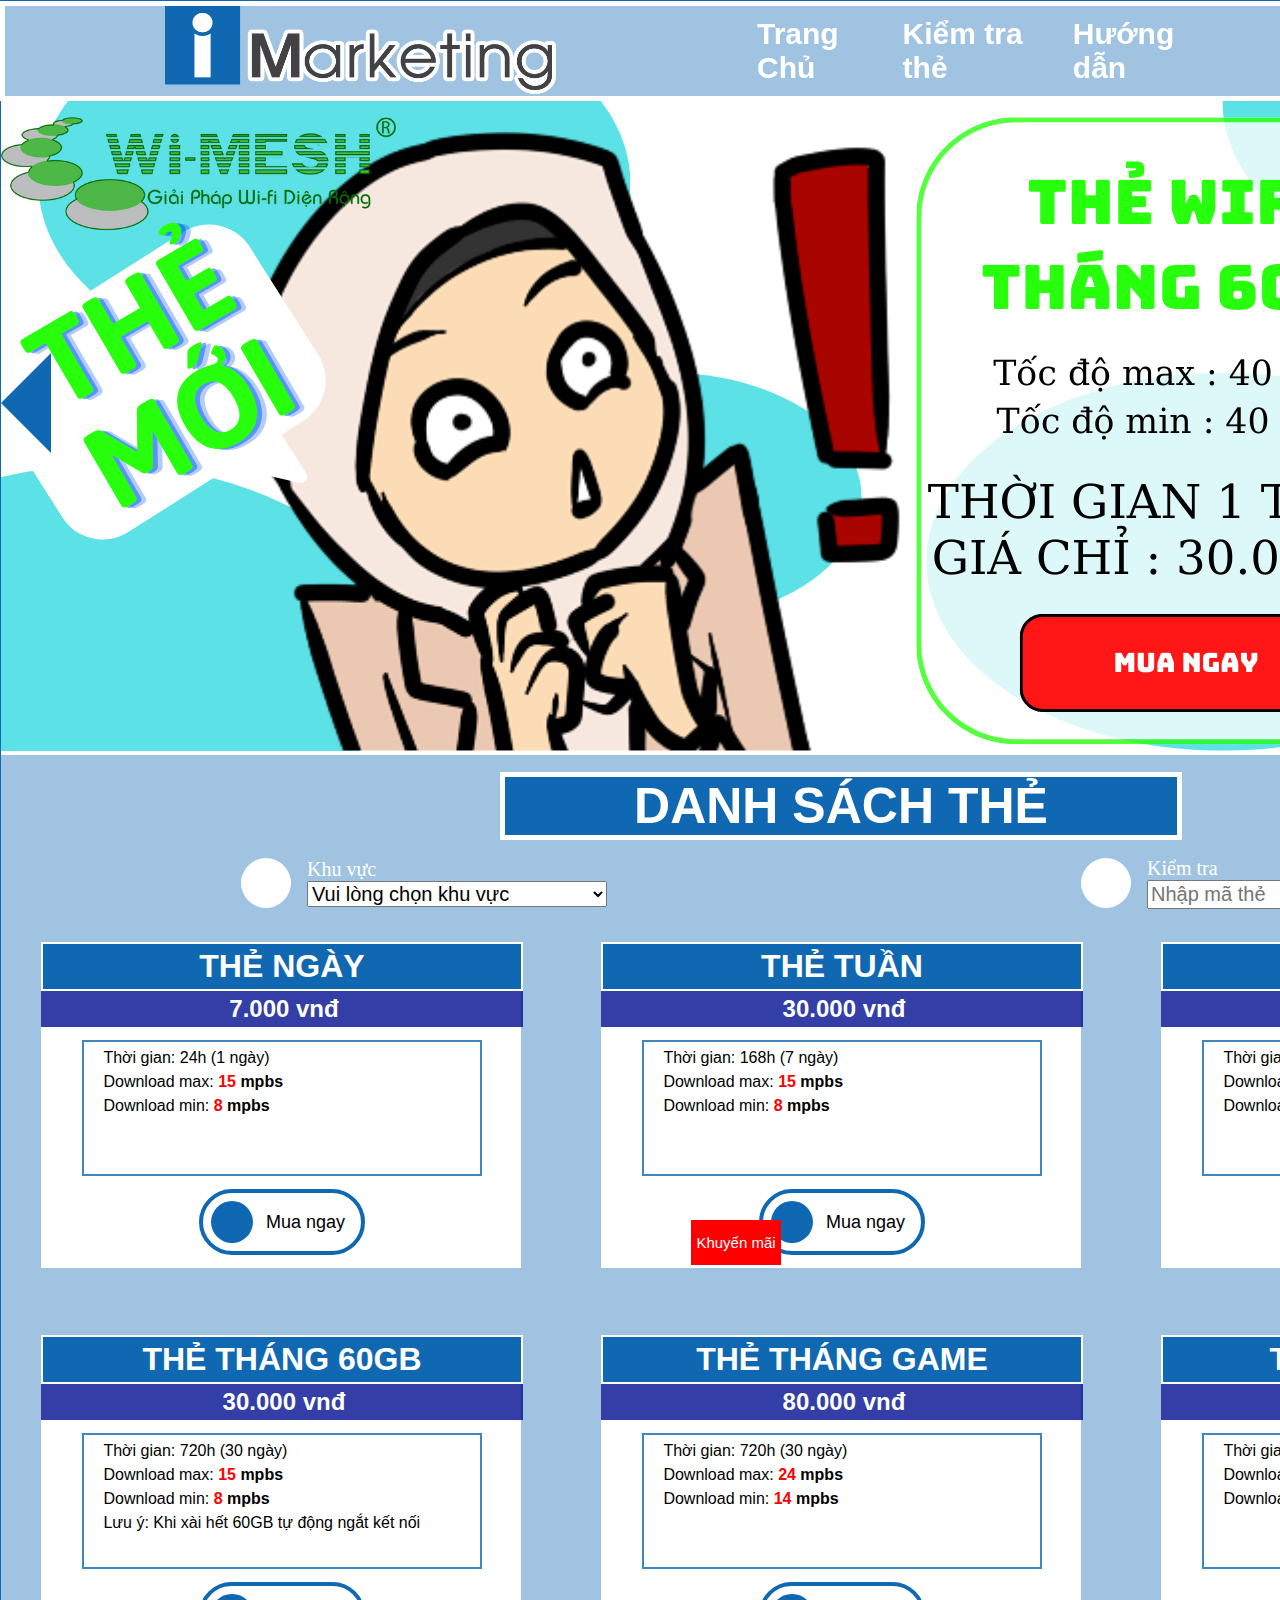
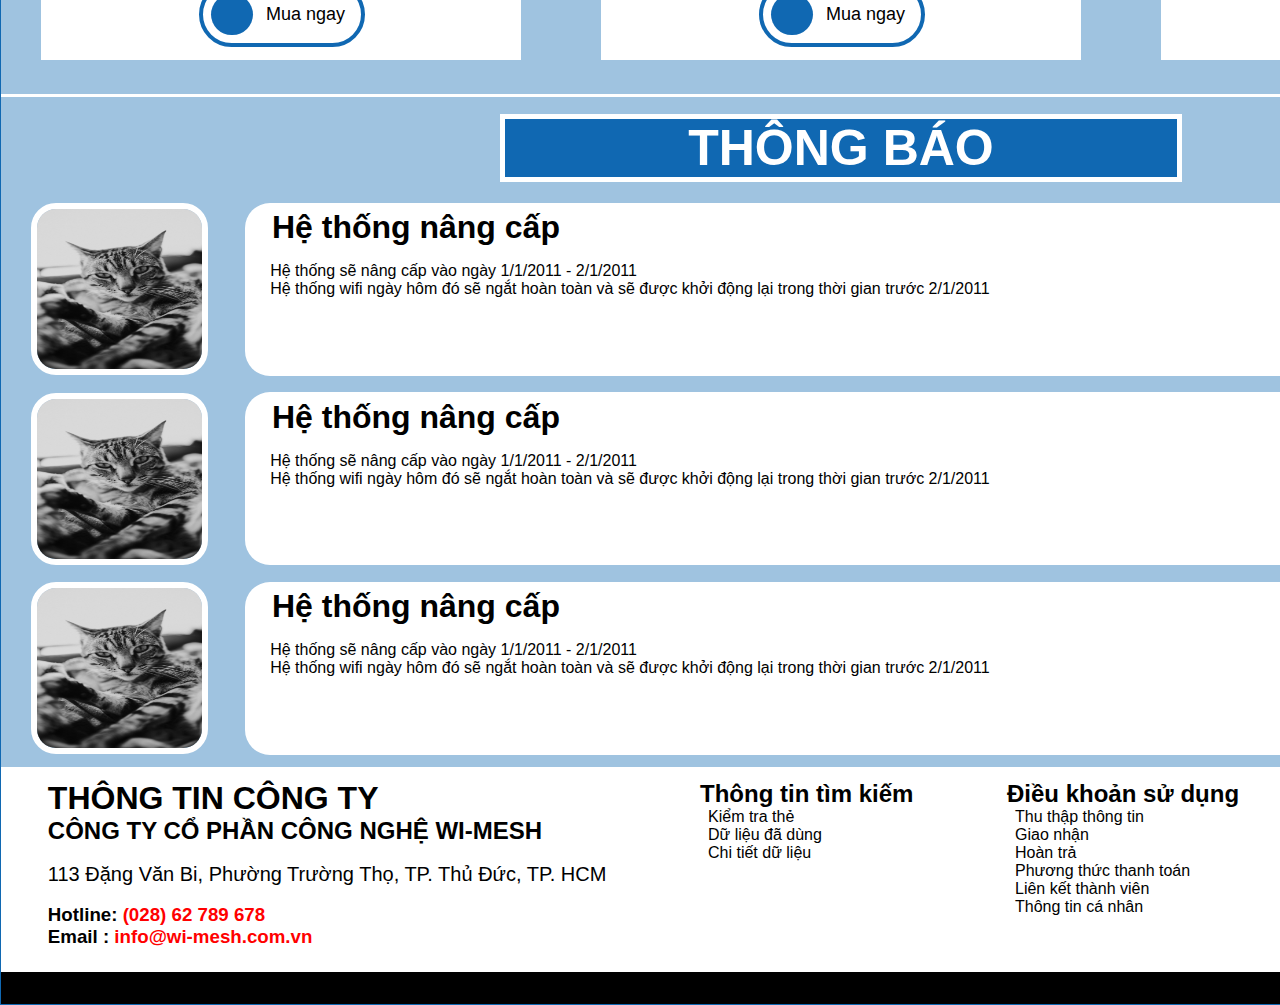
<file: index.html>
<!DOCTYPE html>
<html lang="en">
<head>
    <meta charset="UTF-8">
    <meta http-equiv="X-UA-Compatible" content="IE=edge">
    <meta name="viewport" content="width = device-width, initial-scale=1.0">
    <title>Wifi-net-digital</title>
    <link rel="stylesheet" href="https://cdnjs.cloudflare.com/ajax/libs/font-awesome/6.1.1/css/all.min.css" integrity="sha512-KfkfwYDsLkIlwQp6LFnl8zNdLGxu9YAA1QvwINks4PhcElQSvqcyVLLD9aMhXd13uQjoXtEKNosOWaZqXgel0g==" crossorigin="anonymous" referrerpolicy="no-referrer" />
    <link rel="stylesheet" href="css/style.css">
</head>
<body>
    <div class="container">
            <!-- menu -->
            <div class="menu border-5px-white">
                <img alt="logo" src="img/imark_logo (1).png" class="menu-logo">
                <div class="menu-content">
                    <ul class="inter-bold-white-30px">
                        <li>Trang Chủ</li>
                        <li>Kiểm tra thẻ</li>
                        <li>Hướng dẫn</li>
                    </ul>
                </div>
                <div class="icon-logincart">
                    <i class="fa-solid fa-circle-user fa-2x"></i>
                    <i class="fa-solid fa-cart-shopping fa-2x"></i>
                </div>  
            </div>
            <!-- end menu -->

            <!-- slide -->
            <div class="slide">
                <div class="change-slide-icon">
                    <div class="arrow-left"></div>
                    <div class="arrow-right"></div>
                </div>
                <img src="img/Banner_(2).png" alt="banner">    
            </div>
            <!-- end slide -->

            <!-- product list -->
            <div class="product-list">
                <!-- Tiêu đề danh sách thẻ -->
                <div class="product-list-title">
                    <div class="product-list-name verdana-bold-white-25px">
                        <h1>DANH SÁCH THẺ</h1>
                    </div>
                </div>
                <!-- khu vực kiểm tra -->
                <div class="khu-vuc-kiem-tra">
                    <div class="khu-vuc">
                        <div class="icon-khu-vuc">
                            <i class="fa-solid fa-location-dot fa-2x"></i>
                        </div>
                        <div class="text-khu-vuc">
                            <label for="khu-vuc" class="title-text-khu-vuc verdana-regular-normal-white-20px">Khu vực</label>
                            <select name="khu-vuc" id="khu-vuc">
                                <option value="0">Vui lòng chọn khu vực</option>
                                <option value="1">KTX khu B</option>
                                <option value="2">KTX khu N</option>
                                <option value="3">KTX khu F</option>
                                <option value="4">KTX khu D</option>
                                <option value="5">KTX khu Bc</option>
                                <option value="6">KTX khu A</option>
                            </select>
                        </div>
                    </div>
                    <div class="kiem-tra">
                        <div class="icon-kiem-tra">
                            <i class="fa-solid fa-circle-check fa-2x"></i>
                        </div>
                        <div class="text-kiem-tra">
                            <label for="ma-the" class="title-text-khu-vuc verdana-regular-normal-white-20px">Kiểm tra</label>
                            <input type="text" name="ma-the" id="" class="nhap-ma-the" placeholder="Nhập mã thẻ">
                        </div>
                    </div>
                </div>
                <!-- danh sách thẻ -->
                <div class="danh-sach-the">
                    <div class="flex-row-1">
                        <div class="the">
                            <div class="title-the">
                                <h1>THẺ NGÀY</h1>
                            </div>
                            <div class="sub-title-the">
                                <h2>7.000 vnđ</h2>
                            </div>
                            <div class="description-the">
                                <p>Thời gian: 24h (1 ngày) </p>
                                <p>Download max: <strong> <span class="warning">15</span> mpbs </strong> </p>
                                <p>Download min: <strong> <span class="warning">8</span> mpbs</strong> </p>
                            </div>
                            <div class="button-the">
                                <i class="icon fa-solid fa-cart-shopping fa"></i>
                                <p>Mua ngay</p>
                            </div>
                        </div>
                        <div class="the">
                            <div class="title-the">
                                <h1>THẺ TUẦN</h1>
                            </div>
                            <div class="sub-title-the">
                                <h2>30.000 vnđ</h2>
                            </div>
                            <div class="description-the">
                                <p>Thời gian: 168h (7 ngày) </p>
                                <p>Download max: <strong> <span class="warning">15</span> mpbs </strong> </p>
                                <p>Download min: <strong> <span class="warning">8</span> mpbs</strong> </p>
                            </div>
                            <div class="button-the">
                                <i class="icon fa-solid fa-cart-shopping fa"></i>
                                <p>Mua ngay</p>
                            </div>
                        </div>
                        <div class="the">
                            <div class="title-the">
                                <h1>THẺ THÁNG</h1>
                            </div>
                            <div class="sub-title-the">
                                <h2>60.000 vnđ</h2>
                            </div>
                            <div class="description-the">
                                <p>Thời gian: 720h (30 ngày) </p>
                                <p>Download max: <strong> <span class="warning">15</span> mpbs </strong> </p>
                                <p>Download min: <strong> <span class="warning">8</span> mpbs</strong> </p>
                            </div>
                            <div class="button-the">
                                <i class="icon fa-solid fa-cart-shopping fa"></i>
                                <p>Mua ngay</p>
                            </div>
                        </div>
                    </div>
                    <div class="flex-row-2">
                        <div class="the">
                            <div class="title-the">
                                <h1>THẺ THÁNG 60GB</h1>
                            </div>
                            <div class="sub-title-the">
                                <h2>30.000 vnđ</h2>
                            </div>
                            <div class="description-the">
                                <p>Thời gian: 720h (30 ngày) </p>
                                <p>Download max: <strong> <span class="warning">15</span> mpbs </strong> </p>
                                <p>Download min: <strong> <span class="warning">8</span> mpbs</strong> </p>
                                <p>Lưu ý: Khi xài hết 60GB tự động ngắt kết nối</p>
                            </div>
                            <div class="button-the">
                                <i class="icon fa-solid fa-cart-shopping fa"></i>
                                <p>Mua ngay</p>
                            </div>
                        </div>
                        <div class="the">
                            <div class="khuyen-mai">
                                <p>Khuyến mãi </p>
                            </div>
                            <div class="title-the">
                                <h1>THẺ THÁNG GAME</h1>
                            </div>
                            <div class="sub-title-the">
                                <h2>80.000 vnđ</h2>
                            </div>
                            <div class="description-the">
                                <p>Thời gian: 720h (30 ngày) </p>
                                <p>Download max: <strong> <span class="warning">24</span> mpbs </strong> </p>
                                <p>Download min: <strong> <span class="warning">14</span> mpbs</strong> </p>
                            </div>
                            <div class="button-the">
                                <i class="icon fa-solid fa-cart-shopping fa"></i>
                                <p>Mua ngay</p>
                            </div>
                        </div>
                        <div class="the">
                            <div class="title-the">
                                <h1>THẺ THÁNG PRO</h1>
                            </div>
                            <div class="sub-title-the">
                                <h2>110.000 vnđ</h2>
                            </div>
                            <div class="description-the">
                                <p>Thời gian: 720h (30 ngày) </p>
                                <p>Download max: <strong> <span class="warning">32</span> mpbs </strong> </p>
                                <p>Download min: <strong> <span class="warning">24</span> mpbs</strong> </p>
                            </div>
                            <div class="button-the">
                                <i class="icon fa-solid fa-cart-shopping fa"></i>
                                <p>Mua ngay</p>
                            </div>
                            </div>
                        </div>
                    </div>
                </div>
            </div>
            <!-- end productlist -->
        
            <!-- Thông báo -->
            <div class="report-list">
                <div class="report-list-title verdana-bold-white-25px">
                    <h1>THÔNG BÁO</h1>
                </div>
                <div class="row">
                    <img class="img-report-list" src="img/pexels-joão-jesus-4198220.jpg" alt="img-report-list"/>
                    <div class="description-report-list">
                        <div class="row">
                            <h1>Hệ thống nâng cấp</h1>
                            <p>20/06/2022</p>
                        </div>
                        <p>Hệ thống sẽ nâng cấp vào ngày 1/1/2011 - 2/1/2011</p>
                        <p>Hệ thống wifi ngày hôm đó sẽ ngắt hoàn toàn và sẽ được khởi động lại trong thời gian trước 2/1/2011</p>
                        <h4>Đọc thêm....</h4>
                    </div>
                </div>
                <div class="row">
                    <img class="img-report-list" src="img/pexels-joão-jesus-4198220.jpg" alt="img-report-list"/>
                    <div class="description-report-list">
                        <div class="row">
                            <h1>Hệ thống nâng cấp</h1>
                            <p>20/06/2022</p>
                        </div>
                        <p>Hệ thống sẽ nâng cấp vào ngày 1/1/2011 - 2/1/2011</p>
                        <p>Hệ thống wifi ngày hôm đó sẽ ngắt hoàn toàn và sẽ được khởi động lại trong thời gian trước 2/1/2011</p>
                        <h4>Đọc thêm....</h4>
                    </div>
                </div>
                <div class="row">
                    <img class="img-report-list" src="img/pexels-joão-jesus-4198220.jpg" alt="img-report-list"/>
                    <div class="description-report-list">
                        <div class="row">
                            <h1>Hệ thống nâng cấp</h1>
                            <p>20/06/2022</p>
                        </div>
                        <p>Hệ thống sẽ nâng cấp vào ngày 1/1/2011 - 2/1/2011</p>
                        <p>Hệ thống wifi ngày hôm đó sẽ ngắt hoàn toàn và sẽ được khởi động lại trong thời gian trước 2/1/2011</p>
                        <h4>Đọc thêm....</h4>
                    </div>
                </div>
            </div>
            <!-- end thông báo -->

            <!-- footer -->
            <div class="footer">
                <div class="info-cong-ty">
                    <h1>THÔNG TIN CÔNG TY</h1>
                    <h2>CÔNG TY CỔ PHẦN CÔNG NGHỆ WI-MESH</h2>
                    <br>
                    <p>113 Đặng Văn Bi, Phường Trường Thọ, TP. Thủ Đức, TP. HCM</p>
                    <br>
                    <h3>Hotline: <strong class="warning">(028) 62 789 678</strong></h3>
                    <h3>Email : <strong class="warning" >info@wi-mesh.com.vn</strong></h3>
                </div>
                <div class="info">
                    <h2>Thông tin tìm kiếm</h2>
                    <ul> 
                        <li> <i class="fa-solid fa-right-to-bracket"></i> Kiểm tra thẻ</li>
                        <li> <i class="fa-solid fa-right-to-bracket"></i> Dữ liệu đã dùng</li>
                        <li> <i class="fa-solid fa-right-to-bracket"></i> Chi tiết dữ liệu</li>
                    </ul>
                </div>
                <div class="info">
                    <h2>Điều khoản sử dụng</h2>
                    <ul> 
                        <li> <i class="fa-solid fa-right-to-bracket"></i> Thu thập thông tin</li>
                        <li> <i class="fa-solid fa-right-to-bracket"></i> Giao nhận</li>
                        <li> <i class="fa-solid fa-right-to-bracket"></i> Hoàn trả</li>
                        <li> <i class="fa-solid fa-right-to-bracket"></i> Phương thức thanh toán</li>
                        <li> <i class="fa-solid fa-right-to-bracket"></i> Liên kết thành viên</li>
                        <li> <i class="fa-solid fa-right-to-bracket"></i> Thông tin cá nhân</li>
                    </ul>
                </div>
                <div class="info">
                    <div>
                        <h2>Phương thức thanh toán</h2>
                        <div>
                            <img class="icon-info" src="img/footer-logo/viettelpay.jpg" alt="viettelpay"/>
                            <img class="icon-info" src="img/footer-logo/MoMo_Logo.png" alt="momo"/>
                            <img class="icon-info" src="img/footer-logo/2560px-Mastercard_logo.svg.png" alt="mastercard"/>
                            <img class="icon-info" src="img/footer-logo/Lợi-ích-từ-việc-sử-dụng-visa-card.png" alt="visa"/>
                        </div>
                    <div>
                        <h2>Chứng nhận bởi</h2>
                        <div>
                            <img class="icon-info-cn" src="img/footer-logo/logoCCDV.png" alt="bộ công thương chứng nhận"/>
                        </div>
                    </div>
                </div>
                
            </div>
            <!-- end footer -->
             
        </div>
        <div class="stick-black"></div> 
    <script>

    </script>
</body>

</html>
</file>
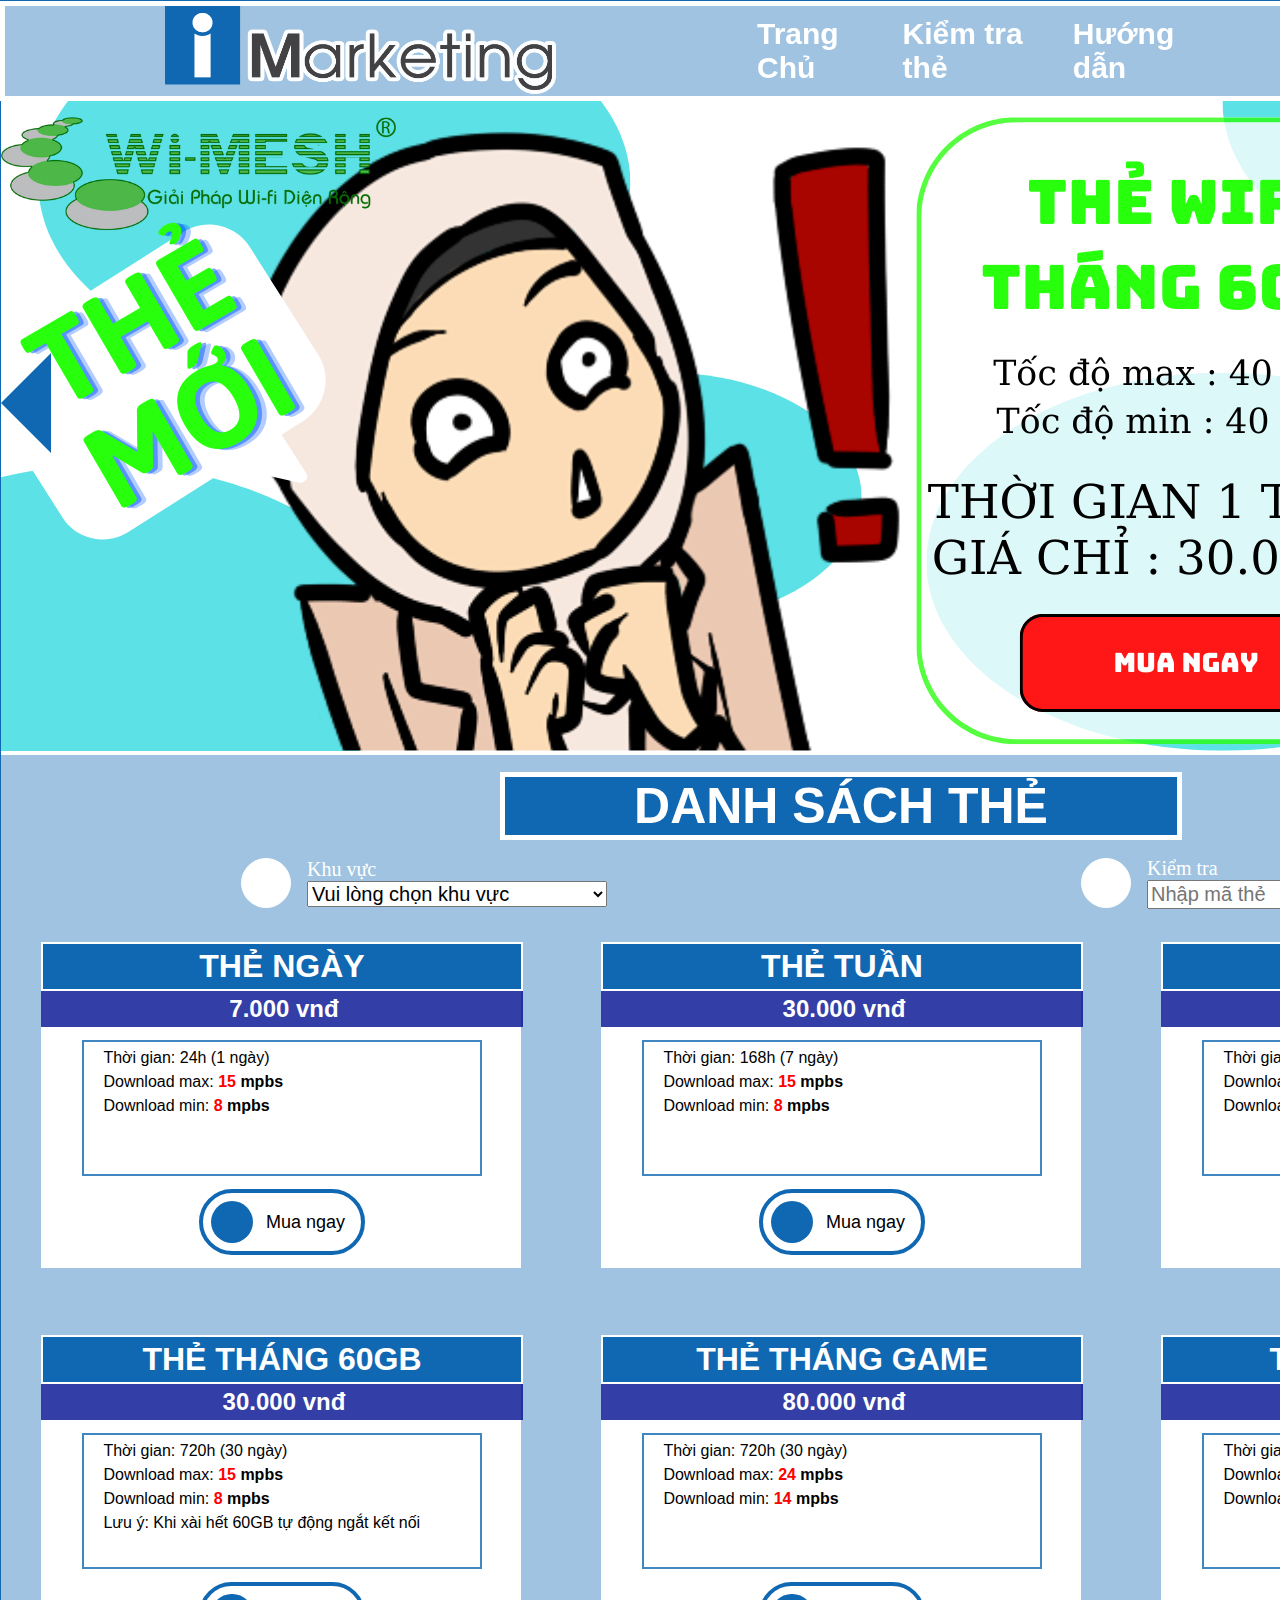
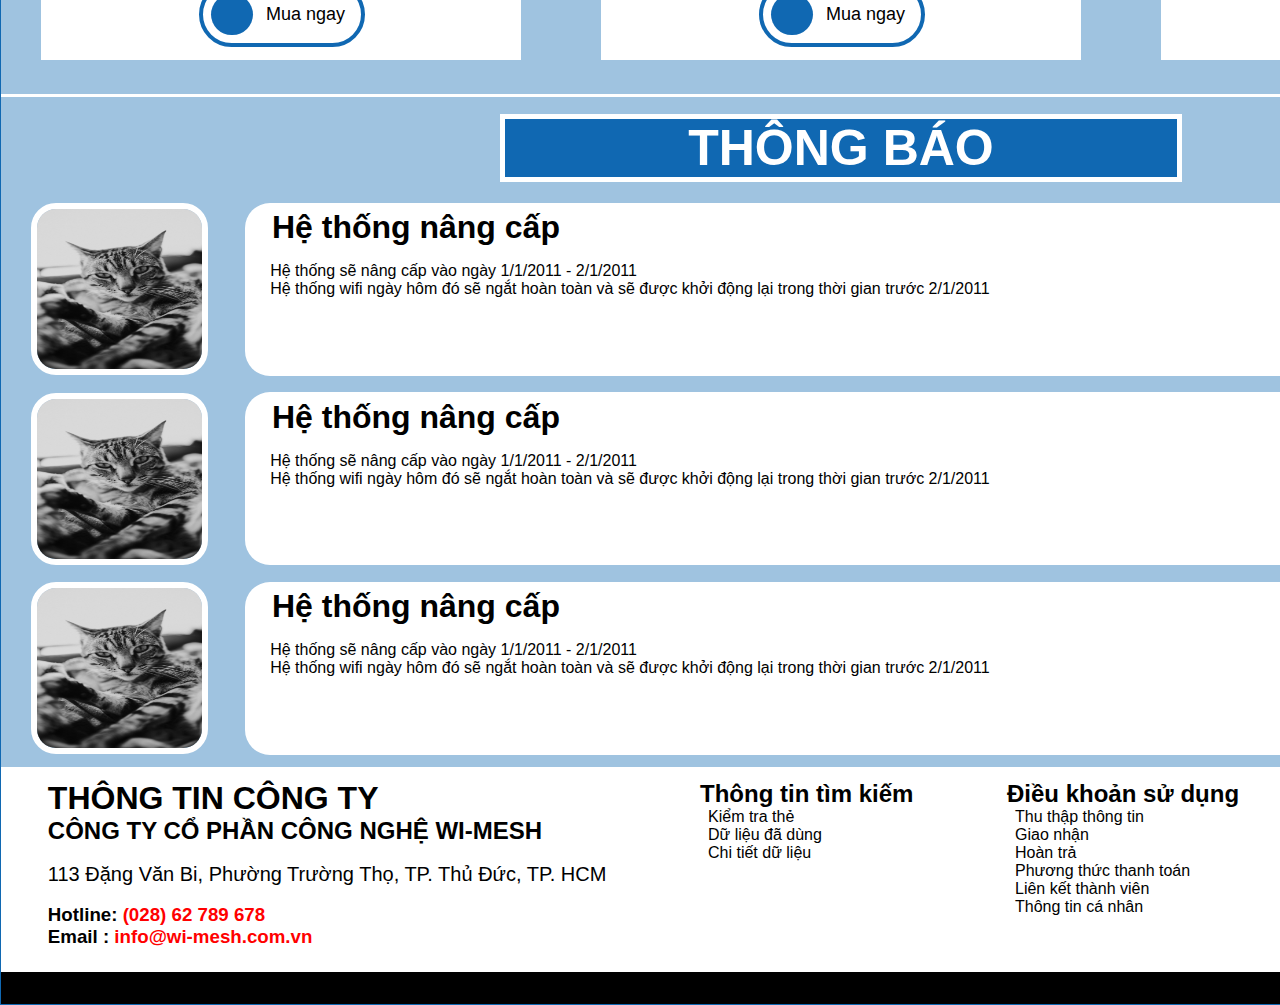
<file: home.html>
<!DOCTYPE html>
<html lang="en">
<head>
    <meta charset="UTF-8">
    <meta http-equiv="X-UA-Compatible" content="IE=edge">
    <meta name="viewport" content="width = device-width, initial-scale=1.0">
    <title>Wifi-net-digital</title>
    <link rel="stylesheet" href="https://cdnjs.cloudflare.com/ajax/libs/font-awesome/6.1.1/css/all.min.css" integrity="sha512-KfkfwYDsLkIlwQp6LFnl8zNdLGxu9YAA1QvwINks4PhcElQSvqcyVLLD9aMhXd13uQjoXtEKNosOWaZqXgel0g==" crossorigin="anonymous" referrerpolicy="no-referrer" />
    <link rel="stylesheet" href="css/style.css">
</head>
<body>
    <div class="container">
            <!-- menu -->
            <div class="menu border-5px-white">
                <img alt="logo" src="img/imark_logo (1).png" class="menu-logo">
                <div class="menu-content">
                    <ul class="inter-bold-white-30px">
                        <li>Trang Chủ</li>
                        <li>Kiểm tra thẻ</li>
                        <li>Hướng dẫn</li>
                    </ul>
                </div>
                <div class="icon-logincart">
                    <i class="fa-solid fa-circle-user fa-2x"></i>
                    <i class="fa-solid fa-cart-shopping fa-2x"></i>
                </div>  
            </div>
            <!-- end menu -->

            <!-- slide -->
            <div class="slide">
                <div class="change-slide-icon">
                    <div class="arrow-left"></div>
                    <div class="arrow-right"></div>
                </div>
                <img src="img/Banner_(2).png" alt="banner">    
            </div>
            <!-- end slide -->

            <!-- product list -->
            <div class="product-list">
                <!-- Tiêu đề danh sách thẻ -->
                <div class="product-list-title">
                    <div class="product-list-name verdana-bold-white-25px">
                        <h1>DANH SÁCH THẺ</h1>
                    </div>
                </div>
                <!-- khu vực kiểm tra -->
                <div class="khu-vuc-kiem-tra">
                    <div class="khu-vuc">
                        <div class="icon-khu-vuc">
                            <i class="fa-solid fa-location-dot fa-2x"></i>
                        </div>
                        <div class="text-khu-vuc">
                            <label for="khu-vuc" class="title-text-khu-vuc verdana-regular-normal-white-20px">Khu vực</label>
                            <select name="khu-vuc" id="khu-vuc">
                                <option value="0">Vui lòng chọn khu vực</option>
                                <option value="1">KTX khu B</option>
                                <option value="2">KTX khu N</option>
                                <option value="3">KTX khu F</option>
                                <option value="4">KTX khu D</option>
                                <option value="5">KTX khu Bc</option>
                                <option value="6">KTX khu A</option>
                            </select>
                        </div>
                    </div>
                    <div class="kiem-tra">
                        <div class="icon-kiem-tra">
                            <i class="fa-solid fa-circle-check fa-2x"></i>
                        </div>
                        <div class="text-kiem-tra">
                            <label for="ma-the" class="title-text-khu-vuc verdana-regular-normal-white-20px">Kiểm tra</label>
                            <input type="text" name="ma-the" id="" class="nhap-ma-the" placeholder="Nhập mã thẻ">
                        </div>
                    </div>
                </div>
                <!-- danh sách thẻ -->
                <div class="danh-sach-the">
                    <div class="flex-row-1">
                        <div class="the">
                            <div class="title-the">
                                <h1>THẺ NGÀY</h1>
                            </div>
                            <div class="sub-title-the">
                                <h2>7.000 vnđ</h2>
                            </div>
                            <div class="description-the">
                                <p>Thời gian: 24h (1 ngày) </p>
                                <p>Download max: <strong> <span class="warning">15</span> mpbs </strong> </p>
                                <p>Download min: <strong> <span class="warning">8</span> mpbs</strong> </p>
                            </div>
                            <div class="button-the">
                                <i class="icon fa-solid fa-cart-shopping fa"></i>
                                <p>Mua ngay</p>
                            </div>
                        </div>
                        <div class="the">
                            <div class="title-the">
                                <h1>THẺ TUẦN</h1>
                            </div>
                            <div class="sub-title-the">
                                <h2>30.000 vnđ</h2>
                            </div>
                            <div class="description-the">
                                <p>Thời gian: 168h (7 ngày) </p>
                                <p>Download max: <strong> <span class="warning">15</span> mpbs </strong> </p>
                                <p>Download min: <strong> <span class="warning">8</span> mpbs</strong> </p>
                            </div>
                            <div class="button-the">
                                <i class="icon fa-solid fa-cart-shopping fa"></i>
                                <p>Mua ngay</p>
                            </div>
                        </div>
                        <div class="the">
                            <div class="title-the">
                                <h1>THẺ THÁNG</h1>
                            </div>
                            <div class="sub-title-the">
                                <h2>60.000 vnđ</h2>
                            </div>
                            <div class="description-the">
                                <p>Thời gian: 720h (30 ngày) </p>
                                <p>Download max: <strong> <span class="warning">15</span> mpbs </strong> </p>
                                <p>Download min: <strong> <span class="warning">8</span> mpbs</strong> </p>
                            </div>
                            <div class="button-the">
                                <i class="icon fa-solid fa-cart-shopping fa"></i>
                                <p>Mua ngay</p>
                            </div>
                        </div>
                    </div>
                    <div class="flex-row-2">
                        <div class="the">
                            <div class="title-the">
                                <h1>THẺ THÁNG 60GB</h1>
                            </div>
                            <div class="sub-title-the">
                                <h2>30.000 vnđ</h2>
                            </div>
                            <div class="description-the">
                                <p>Thời gian: 720h (30 ngày) </p>
                                <p>Download max: <strong> <span class="warning">15</span> mpbs </strong> </p>
                                <p>Download min: <strong> <span class="warning">8</span> mpbs</strong> </p>
                                <p>Lưu ý: Khi xài hết 60GB tự động ngắt kết nối</p>
                            </div>
                            <div class="button-the">
                                <i class="icon fa-solid fa-cart-shopping fa"></i>
                                <p>Mua ngay</p>
                            </div>
                        </div>
                        <div class="the">
                            <div class="title-the">
                                <h1>THẺ THÁNG GAME</h1>
                            </div>
                            <div class="sub-title-the">
                                <h2>80.000 vnđ</h2>
                            </div>
                            <div class="description-the">
                                <p>Thời gian: 720h (30 ngày) </p>
                                <p>Download max: <strong> <span class="warning">24</span> mpbs </strong> </p>
                                <p>Download min: <strong> <span class="warning">14</span> mpbs</strong> </p>
                            </div>
                            <div class="button-the">
                                <i class="icon fa-solid fa-cart-shopping fa"></i>
                                <p>Mua ngay</p>
                            </div>
                        </div>
                        <div class="the">
                            <div class="title-the">
                                <h1>THẺ THÁNG PRO</h1>
                            </div>
                            <div class="sub-title-the">
                                <h2>110.000 vnđ</h2>
                            </div>
                            <div class="description-the">
                                <p>Thời gian: 720h (30 ngày) </p>
                                <p>Download max: <strong> <span class="warning">32</span> mpbs </strong> </p>
                                <p>Download min: <strong> <span class="warning">24</span> mpbs</strong> </p>
                            </div>
                            <div class="button-the">
                                <i class="icon fa-solid fa-cart-shopping fa"></i>
                                <p>Mua ngay</p>
                            </div>
                            </div>
                        </div>
                    </div>
                </div>
            </div>
            <!-- end productlist -->
        
            <!-- Thông báo -->
            <div class="report-list">
                <div class="report-list-title verdana-bold-white-25px">
                    <h1>THÔNG BÁO</h1>
                </div>
                <div class="row">
                    <img class="img-report-list" src="img/pexels-joão-jesus-4198220.jpg" alt="img-report-list"/>
                    <div class="description-report-list">
                        <div class="row">
                            <h1>Hệ thống nâng cấp</h1>
                            <p>20/06/2022</p>
                        </div>
                        <p>Hệ thống sẽ nâng cấp vào ngày 1/1/2011 - 2/1/2011</p>
                        <p>Hệ thống wifi ngày hôm đó sẽ ngắt hoàn toàn và sẽ được khởi động lại trong thời gian trước 2/1/2011</p>
                        <h4>Đọc thêm....</h4>
                    </div>
                </div>
                <div class="row">
                    <img class="img-report-list" src="img/pexels-joão-jesus-4198220.jpg" alt="img-report-list"/>
                    <div class="description-report-list">
                        <div class="row">
                            <h1>Hệ thống nâng cấp</h1>
                            <p>20/06/2022</p>
                        </div>
                        <p>Hệ thống sẽ nâng cấp vào ngày 1/1/2011 - 2/1/2011</p>
                        <p>Hệ thống wifi ngày hôm đó sẽ ngắt hoàn toàn và sẽ được khởi động lại trong thời gian trước 2/1/2011</p>
                        <h4>Đọc thêm....</h4>
                    </div>
                </div>
                <div class="row">
                    <img class="img-report-list" src="img/pexels-joão-jesus-4198220.jpg" alt="img-report-list"/>
                    <div class="description-report-list">
                        <div class="row">
                            <h1>Hệ thống nâng cấp</h1>
                            <p>20/06/2022</p>
                        </div>
                        <p>Hệ thống sẽ nâng cấp vào ngày 1/1/2011 - 2/1/2011</p>
                        <p>Hệ thống wifi ngày hôm đó sẽ ngắt hoàn toàn và sẽ được khởi động lại trong thời gian trước 2/1/2011</p>
                        <h4>Đọc thêm....</h4>
                    </div>
                </div>
            </div>
            <!-- end thông báo -->

            <!-- footer -->
            <div class="footer">
                <div class="info-cong-ty">
                    <h1>THÔNG TIN CÔNG TY</h1>
                    <h2>CÔNG TY CỔ PHẦN CÔNG NGHỆ WI-MESH</h2>
                    <br>
                    <p>113 Đặng Văn Bi, Phường Trường Thọ, TP. Thủ Đức, TP. HCM</p>
                    <br>
                    <h3>Hotline: <strong class="warning">(028) 62 789 678</strong></h3>
                    <h3>Email : <strong class="warning" >info@wi-mesh.com.vn</strong></h3>
                </div>
                <div class="info">
                    <h2>Thông tin tìm kiếm</h2>
                    <ul> 
                        <li> <i class="fa-solid fa-right-to-bracket"></i> Kiểm tra thẻ</li>
                        <li> <i class="fa-solid fa-right-to-bracket"></i> Dữ liệu đã dùng</li>
                        <li> <i class="fa-solid fa-right-to-bracket"></i> Chi tiết dữ liệu</li>
                    </ul>
                </div>
                <div class="info">
                    <h2>Điều khoản sử dụng</h2>
                    <ul> 
                        <li> <i class="fa-solid fa-right-to-bracket"></i> Thu thập thông tin</li>
                        <li> <i class="fa-solid fa-right-to-bracket"></i> Giao nhận</li>
                        <li> <i class="fa-solid fa-right-to-bracket"></i> Hoàn trả</li>
                        <li> <i class="fa-solid fa-right-to-bracket"></i> Phương thức thanh toán</li>
                        <li> <i class="fa-solid fa-right-to-bracket"></i> Liên kết thành viên</li>
                        <li> <i class="fa-solid fa-right-to-bracket"></i> Thông tin cá nhân</li>
                    </ul>
                </div>
                <div class="info">
                    <div>
                        <h2>Phương thức thanh toán</h2>
                        <div>
                            <img class="icon-info" src="img/footer-logo/viettelpay.jpg" alt="viettelpay"/>
                            <img class="icon-info" src="img/footer-logo/MoMo_Logo.png" alt="momo"/>
                            <img class="icon-info" src="img/footer-logo/2560px-Mastercard_logo.svg.png" alt="mastercard"/>
                            <img class="icon-info" src="img/footer-logo/Lợi-ích-từ-việc-sử-dụng-visa-card.png" alt="visa"/>
                        </div>
                    <div>
                        <h2>Chứng nhận bởi</h2>
                        <div>
                            <img class="icon-info-cn" src="img/footer-logo/logoCCDV.png" alt="bộ công thương chứng nhận"/>
                        </div>
                    </div>
                </div>
                
            </div>
            <!-- end footer -->
             
        </div>
        <div class="stick-black"></div> 
    <script>

    </script>
</body>

</html>
</file>
<file: css/style.css>
@import url(fontstyle.css);

body{
    min-width: 1680px;
    width: 1680px;

    border: 1px solid #1068B2;
}

*{

    margin: auto;
    font-family: 'Segoe UI', Tahoma, Geneva, Verdana, sans-serif;
}

.container{
    background-color: var(--white);
    width: 100%;
    display: flex;
    flex-wrap: wrap;
}

/* menu */

.menu{
    display: flex;
    flex-direction: row;
    flex-wrap: wrap;
    position: fixed;
    width: 100%;
    background-color: rgba(16, 104, 178, 0.4) ;
    height: 10%;
    z-index: 1;
    left: 0;
}

.menu-logo{
    flex-grow: 3;
    height: 100%;
    margin-left: 10rem;
    margin-right: 0;
}

.menu-content{
    flex-grow: 4;
    flex-shrink: 0;
    margin-left: 10%;
}

.menu-content> ul{
    display: flex;
    margin-left:5%
}

.menu-content>ul>li{
    list-style-type: none;
    align-items: flex-end;
}

.icon-logincart{
    flex-grow: 3;
}

.icon-logincart > i{
    color: azure;
    padding: 0.6rem;
}

/*end menu*/

/* slide */
/* .slide{
    width: 100%;
    background-image: url(../img/Banner_\(2\).png) ;
    background-size: contain;
    background-repeat: no-repeat;
    background-position: center;
    background-attachment: fixed;
    height: 700px;
} */

.change-slide-icon{
    display: flex;
    flex-direction: row;
    z-index: 2;
    height: 100%;
    justify-content: space-between;
    position: relative;
    top: 22rem;
}

.arrow-left{
    width: 0;
    border-top: 50px solid transparent;
    border-bottom: 50px solid transparent; 
    border-right:50px solid #1068B2; 
    margin-left: 0 ;
    margin-right: 0;
    
}
.arrow-right{
    border-top: 50px solid transparent;
    border-bottom: 50px solid transparent;
    border-left: 50px solid #1068B2;
    margin-left: 0 ;
    margin-right: 0;
}
/* end slide */

/* product-list */
.product-list{
    width: 100%;
    background-color: rgba(16, 104, 178, 0.4);
}

/*product title*/
.product-lish-title{
    width: 100%;
    
}

.product-list-name{
    margin-top: 1%;
    width: 40%;
    border: 5px solid white;
    text-align: center;
    background-color: #1068B2;
}

/* khu vực kiểm tra*/
.khu-vuc-kiem-tra{
    width: 100%;
    display: flex;
    margin-top: 1%;
}

.khu-vuc{
    width: 50%;
    display: inline-flex;
}

.icon-khu-vuc{
    border: 0.1rem solid white;
    width: 3rem;
    height: 3rem;
    display: flex;
    margin-left: 15rem;
    margin-right: 0;
    border-radius: 100%;
    background-color: white;
}

.icon-khu-vuc > i{
    color: #1068B2;
}

.text-khu-vuc{
    display: flex;
    flex-direction: column;
    margin-left: 1rem;
}

.title-text-khu-vuc{
    margin-left: 0;
}

.text-khu-vuc > select{
    width: 100%;
    padding-right: 5rem;
    font-size: 20px;
}

.kiem-tra{
    width: 50%;
    display: inline-flex;
}

.icon-kiem-tra{
    border: 0.1rem solid white;
    width: 3rem;
    height: 3rem;
    display: flex;
    margin-left: 15rem;
    margin-right: 0;
    border-radius: 100%;
    background-color: white;
}

.icon-kiem-tra >i{
    color: #1068B2;
}

.text-kiem-tra{
    display: flex;
    flex-direction: column;
    margin-left: 1rem;
}
.text-kiem-tra > input{
    width: 100%;
    padding-right: 3rem;
    font-size: 20px;
}

/*danh sách thẻ*/
.danh-sach-the{
    width: 100%;
}

.danh-sach-the{
    display: flex;
    flex-flow: row wrap;
}

.flex-row-1{
    width: 100%;
    display: flex;
    flex-direction: row;
    flex-wrap: wrap;
    margin-top:2%;
    margin-bottom: 2%;
}
.flex-row-2{
    width: 100%;
    display: flex;
    flex-direction: row;
    flex-wrap: wrap;
    margin-top:2%;
    margin-bottom: 2%;
}

.the{
    background-color: white;
    width: 28%;
    height: 100%;
    display: flex;
    flex-flow: column wrap;
    letter-spacing: 0;
    padding-right: 0.625rem;
}

.title-the{
    border: 2px solid white;
    background-color: #1068B2;
    width: 100%;
    text-align: center;
    padding: 0.25rem;
    color: #FFFF;
    font-style: normal;
}

.sub-title-the{
    background-color: rgba(0, 14, 145, 0.8);
    width: 100%;
    text-align: center;
    padding: 0.25rem;
    color: #FFFF;
    padding-left: 0.5rem;
}

.description-the{
    border: 0.15rem solid rgba(16, 104, 178, 0.8);
    margin-top: 0.8rem;
    padding: 0.28rem 0 0 1.2rem;
    width: 80%;
    height: 8rem;
    line-height: 1.5;
}

.button-the{
    width: 30%;
    margin-top: 0.8rem;
    margin-bottom: 0.8rem;
    border: 0.3rem solid #1068B2;
    border-radius: 2.5rem;
    padding: 0.5rem;
    display: flex;
    flex-wrap: wrap;
}

.button-the > .icon{
    background-color: #1068B2;
    width: 2rem;
    height: 2rem;
    display: flex;
    align-items: center;
    justify-content: center;
    padding:0.3rem;
    border-radius: 2.5rem;
    color: white;
    margin-left: 0;
}

.button-the > p{
    width: 5rem;
    font-size: 18px;
}

.khuyen-mai{
    width: 7%;
    height: 5%;
    text-align: center;
    display: flex;
    align-items: center; 
    font-size: 15px;
    color: white;   
    background-color: red;
    position: absolute;
    transform: scale(1,1);
    right: 39%;
    bottom: -40.5%;
    font-style: bold;
}


/* end danh sách thẻ*/

/* Thông báo */

.report-list{
    background-color: rgba(16, 104, 178, 0.4);
    border-top: 0.2rem solid white;
    display: flex;
    flex-direction: column;
    flex-wrap: wrap;
}

.report-list-title{
    margin-top: 1%;
    width: 40%;
    border: 5px solid white;
    text-align: center;
    margin-bottom: 1%;
    background-color: #1068B2;
}

.row{
    display: flex;
    flex-flow: row;
    width: 97%;
    padding-bottom: 0.5rem;
}

.img-report-list{
    width: 12rem;
    height: 10rem;
    margin: 0.3rem;
    border: 0.4rem solid white;
    border-radius: 25px;
}

.description-report-list{
    width: 100%;
    height: 10rem;
    background-color: white;
    padding: 0.4rem;
    margin-left: 2rem;
    border-radius: 25px;
}

.description-report-list > .row {
    margin-bottom: 0.5rem;
}

.description-report-list > .row > h1{
    margin-left: 0;
}
.description-report-list > .row > p{
    margin-right: 0.5rem;
}

.description-report-list >p{
    margin-left: 1.2rem;
}

.description-report-list > h4{
    display: flex;
    justify-content: flex-end;
    margin-top: 2rem;
    margin-right: 1.5rem
}

/* end thông báo */

/* footer */
.footer{
    display: flex;
    flex-wrap: wrap;
    margin-top: 0.5rem;   
}

.footer > .info-cong-ty{
    margin-top: 0.3rem;
}
.footer > .info-cong-ty > p{
    font-size: 20px;
}

.footer > .info{
    margin-top: 0.3rem;
}

.footer > .info > ul{
    list-style-type: none;
    padding: 0;
}

.footer > .info > ul > li > i{
    margin-right: 0.5rem;
    margin-top: 0.5rem;
    color: #1068B2;
}

.icon-info{
    width: 4rem;
    height: 4rem;
    margin-right: 0.5rem;
}
.icon-info-cn{
    width: 10rem;
    height: 4rem;
    margin-right: 0.5rem;
}

.stick-black{
    background-color: black;
    width: 100%;
    height: 2rem;
}
</file>
